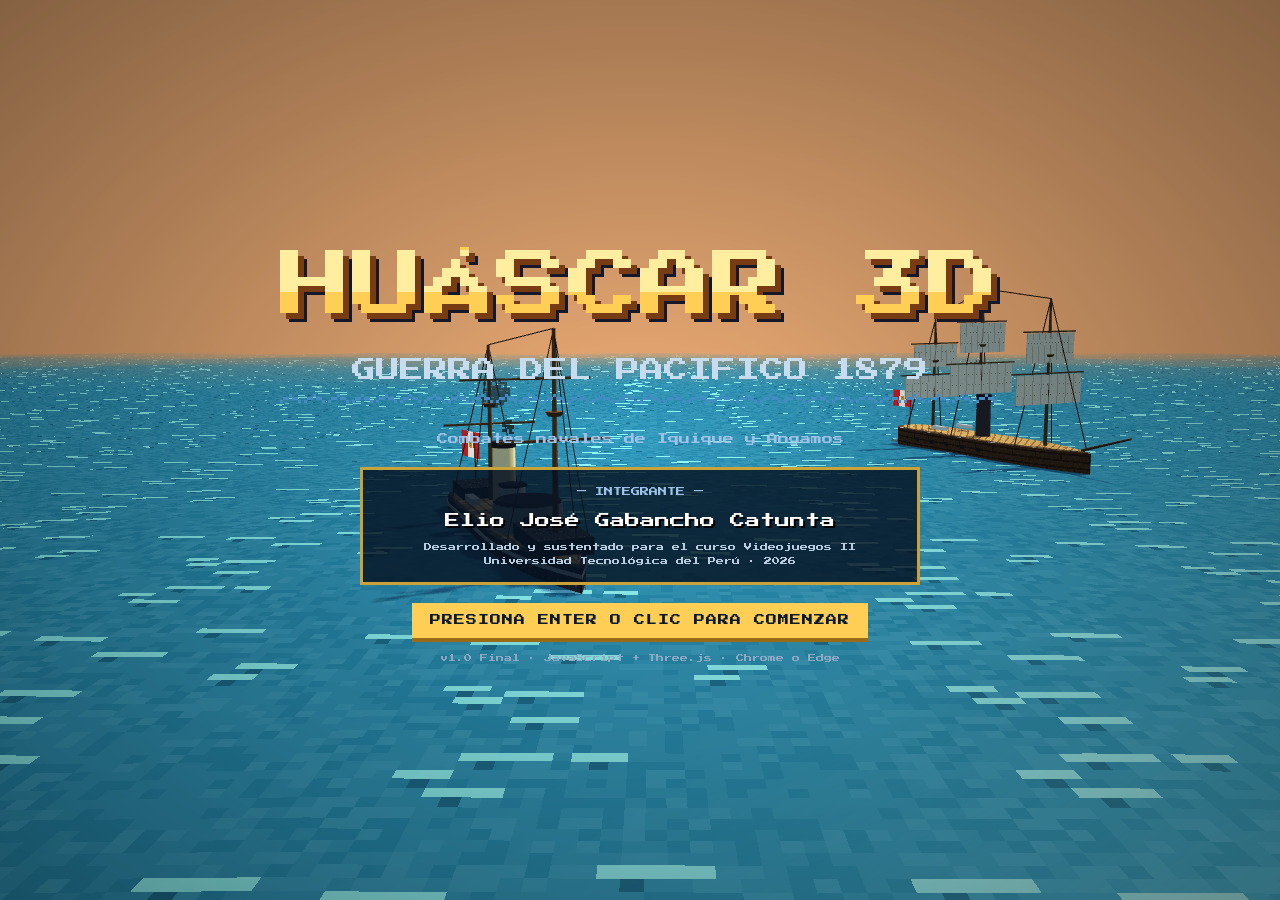
<file: index.html>
<!DOCTYPE html>
<html lang="es">
<head>
<meta charset="UTF-8">
<meta name="viewport" content="width=device-width, initial-scale=1">
<title>HUÁSCAR 3D — Guerra del Pacífico 1879</title>
<meta name="description" content="Videojuego 3D de los combates navales de Iquique y Angamos. Trabajo final de Videojuegos II (UTP) — Elio José Gabancho Catunta.">
<link rel="icon" href="assets/pixelart/png/icono_ancla.png">
<link rel="stylesheet" href="css/style.css">
</head>
<body>
<div id="lienzo"></div>
<div id="indSilencio" class="oculto">🔇 SILENCIO · pulsa M</div>

<!-- HUD del juego (se llena por código) -->
<div id="hud" class="oculto">
  <div id="hudTop">
    <div id="hudNivel"></div>
    <div id="hudObjetivo"></div>
    <div id="hudTiempo"></div>
    <div id="hudPuntaje">000000</div>
  </div>
  <div id="hudJugadores"></div>
  <div id="hudMensaje"></div>
  <div id="hudVoz" class="oculto"><img src="assets/pixelart/png/icono_microfono.png" alt=""> <span id="hudVozTxt">Escuchando…</span></div>
  <div id="qa" class="oculto"></div>
</div>

<!-- CARGA -->
<section id="pCarga" class="pantalla visible">
  <div class="caja centro">
    <img class="logo px" src="assets/pixelart/png/logo_huascar3d.png" alt="HUÁSCAR 3D">
    <p>Cargando recursos…</p>
    <div class="barraCarga"><div id="cargaBar"></div></div>
  </div>
</section>

<!-- PORTADA -->
<section id="pPortada" class="pantalla">
  <div class="portada">
    <img class="logo grande px" src="assets/pixelart/png/logo_huascar3d.png" alt="HUÁSCAR 3D — Guerra del Pacífico 1879">
    <p class="sub">Combates navales de Iquique y Angamos</p>
    <div class="integrantes">
      <div class="tit">— INTEGRANTE —</div>
      <div class="nom">Elio José Gabancho Catunta</div>
      <div class="curso">Desarrollado y sustentado para el curso Videojuegos II<br>Universidad Tecnológica del Perú · 2026</div>
    </div>
    <button id="btnComenzar" class="btn parpadea">PRESIONA ENTER O CLIC PARA COMENZAR</button>
    <p class="mini" id="verTxt"></p>
  </div>
</section>

<!-- REGISTRO DEL COMANDANTE (voz + DNI) -->
<section id="pRegistro" class="pantalla">
  <div class="caja ancha">
    <h2><img class="px ic" src="assets/pixelart/png/icono_microfono.png" alt=""> REGISTRO DEL COMANDANTE</h2>
    <div class="fila">
      <label>Nombre<input id="regNombre" type="text" maxlength="18" placeholder="Opcional" autocomplete="off"></label>
      <label>DNI (8 dígitos)<input id="regDni" type="text" inputmode="numeric" maxlength="8" placeholder="00000000" autocomplete="off"></label>
    </div>
    <div class="fila">
      <div class="grupo">
        <span>Sexo según DNI</span>
        <label class="radio"><input type="radio" name="sexo" value="M"> Masculino (M)</label>
        <label class="radio"><input type="radio" name="sexo" value="F"> Femenino (F)</label>
      </div>
    </div>
    <p id="regAviso" class="aviso"></p>
    <div class="vozBox">
      <button id="btnHablar" class="btn">🎤 HABLAR</button>
      <div class="vozTextos">
        <div class="mini">Di una frase. El juego la reconocerá y la repetirá con voz <span id="regGeneroTxt">según tu sexo</span>.</div>
        <div id="regTranscripcion" class="transcripcion">…</div>
        <div id="regVozInfo" class="mini"></div>
      </div>
    </div>
    <div id="regEscribir" class="fila oculto">
      <label class="largo">Tu navegador no reconoce voz. Escribe la frase y el juego la repetirá:
        <input id="regFrase" type="text" maxlength="80" placeholder="Escribe aquí y presiona Repetir"></label>
      <button id="btnRepetir" class="btn chico">REPETIR</button>
    </div>
    <div class="fila fin">
      <span class="mini">🔒 Los datos se usan solo en este dispositivo. No se envían a ningún servidor.</span>
      <button id="btnRegOk" class="btn">CONTINUAR ▶</button>
    </div>
  </div>
</section>

<!-- MENÚ -->
<section id="pMenu" class="pantalla">
  <div class="menu">
    <img class="logo px" src="assets/pixelart/png/logo_huascar3d.png" alt="HUÁSCAR 3D">
    <p id="menuSaludo" class="sub"></p>
    <button class="btn" data-ir="1P">1 JUGADOR</button>
    <button class="btn" data-ir="2P">2 JUGADORES · COOPERATIVO</button>
    <button class="btn" data-ir="DUELO">DUELO 1 vs 1</button>
    <button class="btn rojo" id="btnEnLinea">🌐 EN LÍNEA · 2 JUGADORES (DESDE OTRA PC)</button>
    <p id="menuAviso" class="aviso"></p>
    <div class="menuFila">
      <button class="btn chico" data-ver="pHistoria">HISTORIA</button>
      <button class="btn chico" data-ver="pControles">CONTROLES</button>
      <button class="btn chico" data-ver="pOpciones">OPCIONES</button>
      <button class="btn chico" data-ver="pPuntajes">PUNTAJES</button>
      <button class="btn chico" data-ver="pCreditos">CRÉDITOS</button>
    </div>
    <div class="menuFila"><span class="mini">Empezar en:</span>
      <label class="radio mini"><input type="radio" name="nivelIni" value="0" checked> Nivel 1 · Iquique</label>
      <label class="radio mini"><input type="radio" name="nivelIni" value="1"> Nivel 2 · Angamos</label>
    </div>
  </div>
</section>

<section id="pHistoria" class="pantalla">
  <div class="caja ancha">
    <h2>HISTORIA REAL</h2>
    <div class="histo">
      <img class="px retrato" src="assets/pixelart/png/retrato_grau.png" alt="Miguel Grau">
      <div>
        <p><b>Guerra del Pacífico (1879–1884).</b> Conflicto entre Chile y la alianza de Perú y Bolivia. En 1879 la campaña naval decidió el control del mar.</p>
        <p><b>Iquique, 21 de mayo de 1879.</b> El monitor <i>Huáscar</i>, al mando de Miguel Grau, y la fragata <i>Independencia</i> atacaron a los buques chilenos que bloqueaban el puerto: la corbeta <i>Esmeralda</i> (Arturo Prat) y la goleta <i>Covadonga</i> (Carlos Condell). El Huáscar hundió a la Esmeralda con su espolón; Grau rescató a los náufragos chilenos. La Independencia encalló en Punta Gruesa persiguiendo a la Covadonga.</p>
        <p><b>Angamos, 8 de octubre de 1879.</b> El Huáscar y la corbeta <i>Unión</i> fueron cercados frente a Punta Angamos por la escuadra chilena (<i>Cochrane</i>, <i>Blanco Encalada</i>, <i>Covadonga</i>, <i>O’Higgins</i>, <i>Loa</i> y <i>Matías Cousiño</i>). Grau murió en combate y el Huáscar fue capturado tras una dura resistencia; la Unión logró escapar.</p>
        <p class="mini">Miguel Grau es recordado como «El Caballero de los Mares» por su trato humanitario con el adversario. El juego recrea los hechos con respeto por ambos bandos.</p>
      </div>
    </div>
    <button class="btn chico volver">◀ VOLVER</button>
  </div>
</section>

<section id="pControles" class="pantalla">
  <div class="caja ancha">
    <h2>CONTROLES</h2>
    <table class="tabla">
      <tr><th>Acción</th><th>1 Jugador</th><th>J1 (2 jugadores)</th><th>J2 (2 jugadores)</th></tr>
      <tr><td>Avante / atrás</td><td>W / S</td><td>W / S</td><td>↑ / ↓</td></tr>
      <tr><td>Timón</td><td>A / D</td><td>A / D</td><td>← / →</td></tr>
      <tr><td>Apuntar</td><td>Mouse (torre)</td><td>Q / E giran la torre</td><td>, / . disparan banda izq./der.</td></tr>
      <tr><td>Disparar</td><td>Clic izquierdo</td><td>Espacio</td><td>Enter (banda automática)</td></tr>
      <tr><td>Espolonazo</td><td>E (barra llena)</td><td>F</td><td>Shift derecho</td></tr>
      <tr><td>Comando de voz</td><td>V (mantener): “fuego”, “espolón”, “avante”, “alto”, “pausa”</td><td>—</td><td>—</td></tr>
      <tr><td>Pausa / QA / Silencio</td><td colspan="3">P &nbsp;/&nbsp; F2 &nbsp;/&nbsp; M</td></tr>
    </table>
    <button class="btn chico volver">◀ VOLVER</button>
  </div>
</section>

<section id="pOpciones" class="pantalla">
  <div class="caja">
    <h2>OPCIONES</h2>
    <label class="slider">Volumen general <input id="opVol" type="range" min="0" max="1" step="0.05"></label>
    <label class="slider">Música <input id="opMus" type="range" min="0" max="1" step="0.05"></label>
    <label class="slider">Efectos <input id="opSfx" type="range" min="0" max="1" step="0.05"></label>
    <button id="btnCambiarPerfil" class="btn chico">CAMBIAR COMANDANTE (VOZ / DNI)</button>
    <button class="btn chico volver">◀ VOLVER</button>
  </div>
</section>

<section id="pPuntajes" class="pantalla">
  <div class="caja">
    <h2>MEJORES PUNTAJES</h2>
    <table class="tabla" id="tablaPuntajes"></table>
    <button class="btn chico volver">◀ VOLVER</button>
  </div>
</section>

<section id="pCreditos" class="pantalla">
  <div class="caja ancha">
    <h2>CRÉDITOS</h2>
    <p><b>Diseño, programación y arte pixel art:</b> Elio José Gabancho Catunta</p>
    <p><b>Curso:</b> Videojuegos II — Universidad Tecnológica del Perú (2026)</p>
    <p><b>Tecnología:</b> JavaScript + Three.js r149 (licencia MIT) · Web Speech API · Web Audio API</p>
    <p><b>Fuente:</b> Press Start 2P (licencia SIL OFL)</p>
    <p><b>Audio:</b> ver el archivo CREDITOS_AUDIO.md del proyecto</p>
    <p><b>Calidad total:</b> principios de W. Edwards Deming (ciclo PDCA)</p>
    <div class="retratos">
      <img class="px" src="assets/pixelart/png/retrato_grau.png" title="Miguel Grau" alt="">
      <img class="px" src="assets/pixelart/png/retrato_more.png" title="Juan Guillermo More" alt="">
      <img class="px" src="assets/pixelart/png/retrato_garcia.png" title="Aurelio García y García" alt="">
      <img class="px" src="assets/pixelart/png/retrato_prat.png" title="Arturo Prat" alt="">
      <img class="px" src="assets/pixelart/png/retrato_condell.png" title="Carlos Condell" alt="">
      <img class="px" src="assets/pixelart/png/retrato_latorre.png" title="Juan José Latorre" alt="">
      <img class="px" src="assets/pixelart/png/retrato_riveros.png" title="Galvarino Riveros" alt="">
    </div>
    <button class="btn chico volver">◀ VOLVER</button>
  </div>
</section>

<!-- SALA EN LÍNEA -->
<section id="pSala" class="pantalla">
  <div class="caja ancha">
    <h2>🌐 PARTIDA EN LÍNEA · 2 JUGADORES</h2>
    <p class="mini">Juega con otra persona desde otra computadora y otro lugar. Uno crea la sala (J1 · Huáscar) y el otro se une con el código (J2).</p>
    <div id="salaInicio" class="salaCols">
      <div class="salaCol">
        <h3>CREAR SALA</h3>
        <p class="mini">Serás el anfitrión: J1 con el Huáscar. Tu navegador ejecuta la partida.</p>
        <button id="btnCrearSala" class="btn">CREAR SALA</button>
      </div>
      <div class="salaCol">
        <h3>UNIRSE A UNA SALA</h3>
        <p class="mini">Escribe el código de 5 caracteres que te compartieron.</p>
        <input id="salaCodigo" type="text" maxlength="5" placeholder="ABC12" autocomplete="off" class="codigo">
        <button id="btnUnirse" class="btn">UNIRSE</button>
      </div>
    </div>
    <div id="salaHost" class="oculto">
      <div class="salaCols">
        <div class="salaCol centro">
          <div class="mini">CÓDIGO DE LA SALA</div>
          <div id="salaCodigoGrande" class="codigoGrande">·····</div>
          <button id="btnCopiarSala" class="btn chico">COPIAR ENLACE PARA EL JUGADOR 2</button>
          <div id="salaEnlace" class="mini enlace"></div>
          <div id="salaJugadores" class="jugadores"></div>
        </div>
        <div class="salaCol">
          <div class="mini">MODO DE JUEGO</div>
          <label class="radio"><input type="radio" name="salaModo" value="2P-0" checked> Cooperativo · Nivel 1 Iquique (J2: Independencia)</label>
          <label class="radio"><input type="radio" name="salaModo" value="2P-1"> Cooperativo · Nivel 2 Angamos (J2: Unión)</label>
          <label class="radio"><input type="radio" name="salaModo" value="DUELO-0"> Duelo 1 vs 1 (J2: Almirante Cochrane)</label>
          <button id="btnIniciarSala" class="btn" disabled>INICIAR PARTIDA ▶</button>
        </div>
      </div>
    </div>
    <div id="salaGuest" class="oculto centro"><p id="salaGuestInfo"></p>
      <p class="mini">Controles de J2: W/S máquinas · A/D timón · Clic o Espacio fuego · Q/E babor/estribor · F espolón · P pausa</p></div>
    <p id="salaEstado" class="salaEstado"></p>
    <p class="mini">Si no conecta, prueba con otra red (por ejemplo, el hotspot del celular): algunas redes de empresas o universidades bloquean las conexiones directas.</p>
    <button id="btnSalaVolver" class="btn chico">◀ SALIR DE LA SALA</button>
  </div>
</section>

<!-- BRIEFING -->
<section id="pBriefing" class="pantalla">
  <div class="caja ancha">
    <div class="mini" id="brNivel"></div>
    <h2 id="brTitulo"></h2>
    <div class="histo">
      <div class="brRetratos" id="brRetratos"></div>
      <div>
        <p id="brTexto"></p>
        <p class="obj"><b>OBJETIVO:</b> <span id="brObjetivo"></span></p>
        <p class="mini" id="brExtra"></p>
      </div>
    </div>
    <button id="btnZarpar" class="btn parpadea">¡ZARPAR! (ENTER)</button>
  </div>
</section>

<!-- PAUSA -->
<section id="pPausa" class="pantalla">
  <div class="caja centro">
    <h2>PAUSA</h2>
    <button id="btnContinuar" class="btn">CONTINUAR (P)</button>
    <button id="btnReiniciar" class="btn chico">REINICIAR NIVEL</button>
    <button id="btnSalir" class="btn chico">SALIR AL MENÚ</button>
  </div>
</section>

<!-- RESULTADO / FINAL -->
<section id="pResultado" class="pantalla">
  <div class="caja ancha centro">
    <h2 id="resTitulo"></h2>
    <p id="resSub" class="sub"></p>
    <div class="histo">
      <img id="resRetrato" class="px retrato" src="assets/pixelart/png/retrato_grau.png" alt="">
      <p id="resHistoria"></p>
    </div>
    <table class="tabla" id="resTabla"></table>
    <button id="btnResOk" class="btn parpadea">CONTINUAR (ENTER)</button>
  </div>
</section>

<script src="js/lib/three.min.js"></script>
<script src="js/lib/peerjs.min.js"></script>
<script src="js/config.js"></script>
<script src="js/util/guardado.js"></script>
<script src="js/util/input.js"></script>
<script src="js/audio/audio.js"></script>
<script src="js/voice/voz.js"></script>
<script src="js/fx/texturas_datos.js"></script>
<script src="js/fx/sprites.js"></script>
<script src="js/fx/efectos.js"></script>
<script src="js/world/oceano.js"></script>
<script src="js/world/costa.js"></script>
<script src="js/ships/modelos.js"></script>
<script src="js/ships/buque.js"></script>
<script src="js/combat/proyectiles.js"></script>
<script src="js/ai/ia.js"></script>
<script src="js/ui/hud.js"></script>
<script src="js/levels/nivel1_iquique.js"></script>
<script src="js/levels/nivel2_angamos.js"></script>
<script src="js/levels/duelo.js"></script>
<script src="js/scenes/juego.js"></script>
<script src="js/net/red.js"></script>
<script src="js/scenes/pantallas.js"></script>
<script src="js/main.js"></script>
</body>
</html>
</file>
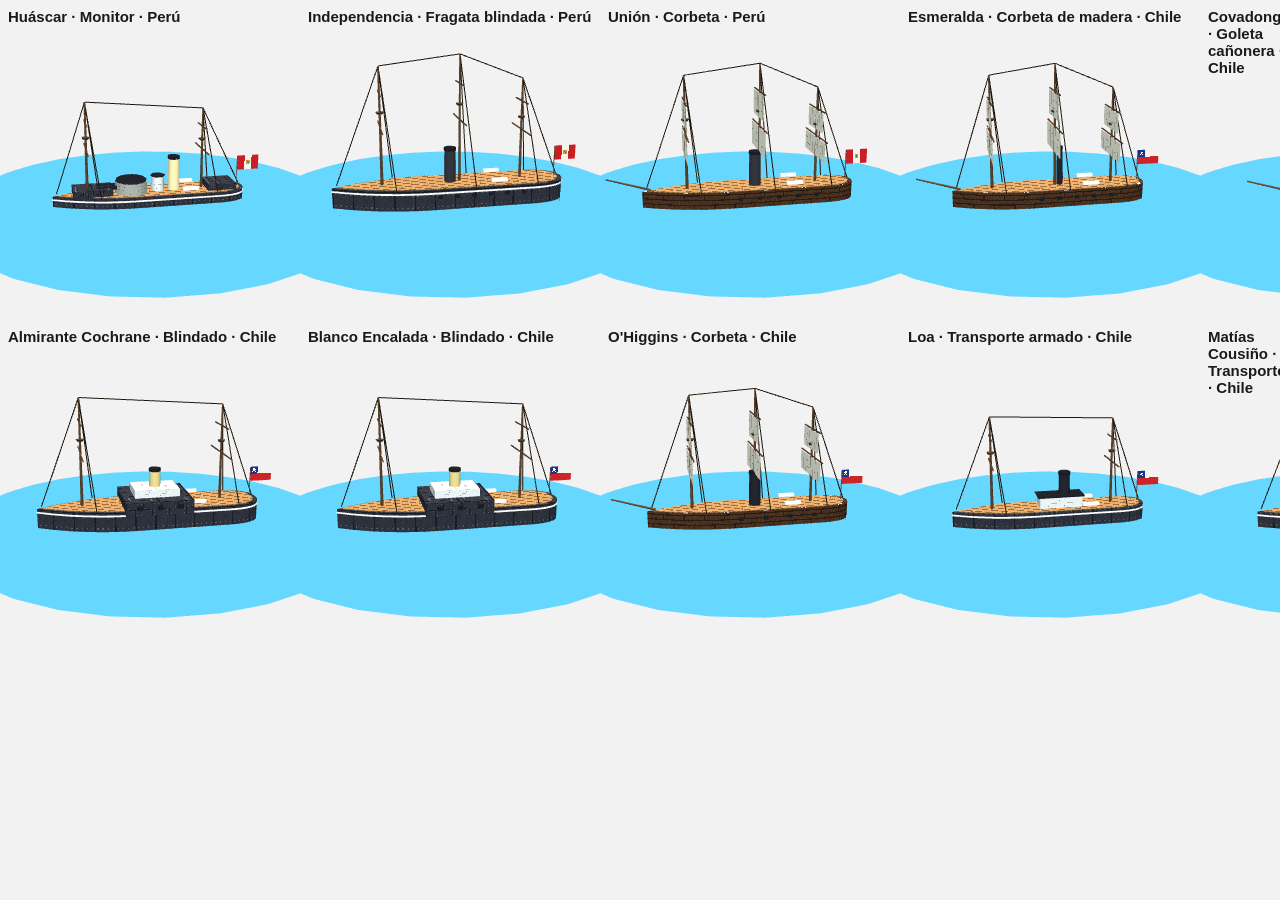
<file: tools/galeria.html>
<!DOCTYPE html>
<html lang="es"><head><meta charset="UTF-8"><title>Galería de buques — HUÁSCAR 3D</title>
<style>body{margin:0;background:#f2f2f3;font-family:Arial}canvas{display:block}</style></head>
<body>
<script src="../js/lib/three.min.js"></script>
<script src="../js/config.js"></script>
<script src="../js/fx/texturas_datos.js"></script>
<script src="../js/fx/sprites.js"></script>
<script src="../js/ships/modelos.js"></script>
<script>
/* Galería para la documentación: dibuja cada buque de 1879 con su nombre (abrir con un servidor local) */
const claves = ['huascar','independencia','union','esmeralda','covadonga','cochrane','blanco','ohiggins','loa','cousino'];
const W = 1500, Hh = 640, cols = 5, cw = W / cols, ch = Hh / 2;
const r = new THREE.WebGLRenderer({ antialias: true, preserveDrawingBuffer: true }); r.setSize(W, Hh); r.setScissorTest(true); document.body.appendChild(r.domElement);
H.tex.cargar(() => {}, () => {
  claves.forEach((k, i) => {
    const e = new THREE.Scene(); e.background = new THREE.Color(0xf2f2f3);
    e.add(new THREE.HemisphereLight(0xffffff, 0x6080a0, 1.0)); const s = new THREE.DirectionalLight(0xffffff, 0.8); s.position.set(40, 60, 30); e.add(s);
    const m = H.modelos.crear(k).grupo; m.rotation.y = -0.45; e.add(m);
    const agua = new THREE.Mesh(new THREE.CircleGeometry(40, 32), new THREE.MeshLambertMaterial({ color: 0x3f86b8 })); agua.rotation.x = -Math.PI / 2; agua.position.y = 0.2; e.add(agua);
    const c = new THREE.PerspectiveCamera(32, cw / ch, 1, 500); c.position.set(88, 40, 66); c.lookAt(0, 9, 0);
    const x = (i % cols) * cw, y = (1 - Math.floor(i / cols)) * ch;
    r.setViewport(x, y, cw, ch); r.setScissor(x, y, cw, ch); r.render(e, c);
  });
  const lab = document.createElement('div'); lab.id = 'listo'; document.body.appendChild(lab);
  claves.forEach((k, i) => { const d = document.createElement('div'); d.textContent = H.TIPOS[k].nombre + ' · ' + H.TIPOS[k].clase + ' · ' + (H.TIPOS[k].bando === 'PE' ? 'Perú' : 'Chile');
    Object.assign(d.style, { position: 'absolute', left: ((i % cols) * cw + 8) + 'px', top: (Math.floor(i / cols) * ch + 8) + 'px', font: 'bold 15px Arial', color: '#1a1a1a' }); document.body.appendChild(d); });
});
</script></body></html>
</file>
<file: css/style.css>
@font-face{font-family:'PS2P';src:url('../assets/fonts/PressStart2P.woff2') format('woff2'),url('../assets/fonts/PressStart2P.woff') format('woff');font-display:swap}
*{margin:0;padding:0;box-sizing:border-box}
html,body{width:100%;height:100%;overflow:hidden;background:#06101c;color:#e6eef7;font-family:'PS2P','Courier New',monospace;font-size:11px;line-height:1.7}
#lienzo{position:fixed;inset:0}
#lienzo canvas{display:block}
.px{image-rendering:pixelated;image-rendering:crisp-edges}
.oculto{display:none!important}

/* ---------- Pantallas ---------- */
.pantalla{position:fixed;inset:0;display:none;align-items:center;justify-content:center;z-index:20;background:radial-gradient(ellipse at center,rgba(4,16,30,.35),rgba(0,0,0,.78));animation:fundido .45s ease}
.pantalla.visible{display:flex}
@keyframes fundido{from{opacity:0}to{opacity:1}}
.caja{background:rgba(6,18,34,.92);border:3px solid #c9a23a;box-shadow:0 0 0 3px #1a2a40,0 12px 40px rgba(0,0,0,.6);padding:22px 26px;width:min(92vw,460px);max-height:94vh;overflow:auto}
.caja.ancha{width:min(94vw,860px)}
.centro{text-align:center}
h2{font-size:16px;color:#ffce54;margin-bottom:14px;letter-spacing:1px;text-shadow:2px 2px 0 #5a3410}
p{margin:8px 0}
.sub{color:#9fc3e8}
.mini{font-size:8px;color:#8fa9c4}
.logo{width:min(80vw,512px);height:auto}
.logo.grande{width:min(88vw,768px)}
.btn{display:block;margin:10px auto;font-family:inherit;font-size:11px;color:#0a1a2a;background:#ffce54;border:0;border-bottom:4px solid #9a6a14;padding:12px 18px;cursor:pointer;letter-spacing:1px}
.btn:hover,.btn:focus{background:#ffe38a;outline:2px solid #fff}
.btn:active{transform:translateY(2px);border-bottom-width:2px}
.btn.chico{font-size:9px;padding:8px 12px;background:#9fc3e8;border-bottom-color:#3d6a96}
.btn:disabled{background:#56606c;border-bottom-color:#333;cursor:not-allowed}
.parpadea{animation:parp 1.2s steps(2) infinite}
@keyframes parp{50%{filter:brightness(.72)}}
.barraCarga{height:16px;border:2px solid #c9a23a;margin-top:12px;background:#0a1626}
#cargaBar{height:100%;width:0;background:#ffce54}

.portada,.menu{text-align:center;width:min(94vw,820px)}
.integrantes{margin:18px auto;padding:14px;background:rgba(6,18,34,.82);border:3px solid #c9a23a;width:min(92vw,560px)}
.integrantes .tit{color:#9fc3e8;font-size:9px}
.integrantes .nom{color:#fff;font-size:15px;margin:8px 0;text-shadow:2px 2px 0 #000}
.integrantes .curso{font-size:8px;color:#b9cde0}
.menu .btn{width:min(86vw,380px)}
.menuFila{display:flex;gap:8px;justify-content:center;flex-wrap:wrap;margin-top:8px;align-items:center}
.menuFila .btn{width:auto;margin:4px}

.fila{display:flex;gap:16px;margin:10px 0;flex-wrap:wrap;align-items:flex-end}
.fila.fin{justify-content:space-between;align-items:center}
.fila.fin .btn{margin:0}
label{display:flex;flex-direction:column;gap:6px;font-size:9px;color:#9fc3e8;flex:1}
label.largo{flex:3}
label.radio{flex-direction:row;align-items:center;flex:0 0 auto;color:#e6eef7;cursor:pointer}
.grupo{display:flex;gap:18px;align-items:center;flex-wrap:wrap;font-size:9px;color:#9fc3e8}
input[type=text]{font-family:inherit;font-size:12px;padding:9px;background:#0a1626;border:2px solid #3d6a96;color:#fff;width:100%}
input[type=text]:focus{border-color:#ffce54;outline:0}
input.mal{border-color:#ff5544}
input.bien{border-color:#4fd18b}
.aviso{color:#ffb070;font-size:9px;min-height:16px}
.vozBox{display:flex;gap:16px;align-items:center;background:#0a1626;border:2px dashed #3d6a96;padding:12px;margin:8px 0}
.vozBox .btn{margin:0;flex:0 0 auto}
.vozTextos{flex:1}
.transcripcion{font-size:12px;color:#fff;min-height:22px;margin:6px 0}
.escuchando{background:#ff5544!important;border-bottom-color:#8a1f14!important;color:#fff!important;animation:parp .5s steps(2) infinite}
.ic{width:24px;height:24px;vertical-align:middle}
.slider{flex-direction:row;align-items:center;justify-content:space-between;margin:12px 0}
.slider input{width:55%}

.tabla{width:100%;border-collapse:collapse;font-size:9px;margin:10px 0}
.tabla th,.tabla td{border:1px solid #2d4a6a;padding:6px 8px;text-align:left}
.tabla th{background:#12263c;color:#ffce54}
.histo{display:flex;gap:18px;align-items:flex-start;text-align:left;font-family:'Segoe UI',Arial,sans-serif;font-size:14px;line-height:1.5}
.histo .mini{font-family:'Segoe UI',Arial,sans-serif;font-size:12px}
.retrato{width:144px;height:144px;flex:0 0 auto}
.brRetratos{display:flex;flex-direction:column;gap:8px;flex:0 0 auto}
.brRetratos figure{text-align:center}
.brRetratos img{width:96px;height:96px;image-rendering:pixelated}
.brRetratos figcaption{font-family:'PS2P',monospace;font-size:7px;color:#9fc3e8;max-width:100px}
.obj{color:#ffce54}
.retratos{display:flex;gap:8px;justify-content:center;margin:12px 0;flex-wrap:wrap}
.retratos img{width:72px;height:72px}

/* ---------- HUD ---------- */
#hud{position:fixed;inset:0;pointer-events:none;z-index:10}
#hudTop{position:absolute;top:8px;left:50%;transform:translateX(-50%);text-align:center;background:rgba(4,12,24,.72);border:2px solid #c9a23a;padding:6px 14px;min-width:300px}
#hudNivel{font-size:8px;color:#9fc3e8}
#hudObjetivo{font-size:9px;color:#fff}
#hudTiempo{font-size:14px;color:#ffb070}
#hudPuntaje{font-size:14px;color:#ffce54}
.hudJ{position:absolute;top:0;bottom:0}
.hudJ .panel{position:absolute;left:10px;top:10px;width:210px;background:rgba(4,12,24,.72);border:2px solid #3d6a96;padding:8px}
.hudJ .nombre{font-size:9px;color:#ffce54;margin-bottom:4px}
.hudJ .et{font-size:7px;color:#9fc3e8;margin-top:5px;display:flex;align-items:center;gap:4px}
.hudJ .et img{width:16px;height:16px;image-rendering:pixelated}
.hudJ .bar{height:10px;background:#0a1626;border:1px solid #2d4a6a}
.hudJ .bar>div{height:100%;width:100%}
.hudJ .bCasco>div{background:#2ea3ff}
.hudJ .bRec>div{background:#ffce54}
.hudJ .bEsp>div{background:#e86a3a}
.hudJ .radar{position:absolute;right:10px;bottom:10px;border:2px solid #c9a23a;border-radius:50%;background:rgba(4,20,38,.78)}
.hudJ .ayuda{position:absolute;left:10px;bottom:10px;font-size:7px;color:#b9cde0;background:rgba(0,0,0,.5);padding:4px 6px;max-width:60%}
.hudJ .vineta{position:absolute;inset:0;background:radial-gradient(ellipse at center,rgba(255,0,0,0) 55%,rgba(200,0,0,.55));opacity:0;transition:opacity .3s}
.hudJ .flot{position:absolute;left:50%;top:42%;transform:translateX(-50%);font-size:14px;color:#ffe38a;text-shadow:2px 2px 0 #000;animation:sube 1.2s ease-out forwards;white-space:nowrap}
@keyframes sube{to{top:28%;opacity:0}}
.hudJ .estado{position:absolute;left:50%;top:50%;transform:translate(-50%,-50%);font-size:13px;color:#ff8a70;text-shadow:2px 2px 0 #000;text-align:center}
.hudJ .mira{position:absolute;width:22px;height:22px;margin:-11px 0 0 -11px;border:2px solid #ffce54;border-radius:50%;box-shadow:0 0 0 1px #000}
.hudJ .mira::after{content:'';position:absolute;left:8px;top:8px;width:2px;height:2px;background:#fff}
.divisor{position:absolute;left:50%;top:0;bottom:0;width:4px;margin-left:-2px;background:#c9a23a}
#hudMensaje{position:absolute;left:50%;top:22%;transform:translateX(-50%);font-size:11px;color:#fff;text-shadow:2px 2px 0 #000;text-align:center;background:rgba(4,12,24,.6);padding:8px 14px;border:2px solid #c9a23a;opacity:0;transition:opacity .4s;max-width:80vw}
#hudVoz{position:absolute;left:50%;bottom:14px;transform:translateX(-50%);background:rgba(160,20,20,.85);padding:6px 12px;font-size:9px;border:2px solid #fff}
#hudVoz img{width:16px;height:16px;image-rendering:pixelated;vertical-align:middle}
#qa{position:absolute;left:10px;top:178px;background:rgba(0,0,0,.8);border:2px solid #3dff8c;color:#5dff9c;font-family:Consolas,monospace;font-size:11px;line-height:1.5;padding:8px 10px;z-index:30}
@media (max-width:760px){.histo{flex-direction:column;align-items:center}.hudJ .panel{width:150px}}
#pPortada,#pMenu{background:radial-gradient(ellipse at center,rgba(4,16,30,0),rgba(0,0,0,.45))}
.hudJ.der .panel{left:auto;right:10px}
.hudJ.der .radar{right:auto;left:10px}
.hudJ.der .ayuda{left:auto;right:10px}
#indSilencio{position:fixed;right:10px;top:10px;z-index:40;background:rgba(160,20,20,.9);border:2px solid #fff;padding:6px 10px;font-size:9px}

/* ---------- Sala en línea ---------- */
.btn.rojo{background:#d3052d;color:#fff;border-bottom-color:#7a0a1c}
.btn.rojo:hover{background:#f0204a}
.salaCols{display:flex;gap:16px;margin:12px 0;flex-wrap:wrap}
.salaCol{flex:1;min-width:260px;background:#0a1626;border:2px solid #3d6a96;padding:14px}
.salaCol h3{font-size:12px;color:#ffce54;margin-bottom:6px}
.salaCol label.radio{margin:8px 0;font-size:9px}
input.codigo{font-size:22px;letter-spacing:8px;text-align:center;text-transform:uppercase;margin:8px 0}
.codigoGrande{font-size:40px;letter-spacing:10px;color:#ffce54;margin:10px 0;text-shadow:3px 3px 0 #5a3410}
.enlace{word-break:break-all;margin:6px 0;color:#9fc3e8}
.jugadores{margin-top:12px;font-size:10px;line-height:2;color:#fff}
.salaEstado{min-height:18px;font-size:10px;color:#9fc3e8;margin:8px 0}
.salaEstado.ok{color:#4fd18b}.salaEstado.error{color:#ff8a70}.salaEstado.espera{color:#ffce54;animation:parp 1.2s steps(2) infinite}
</file>
